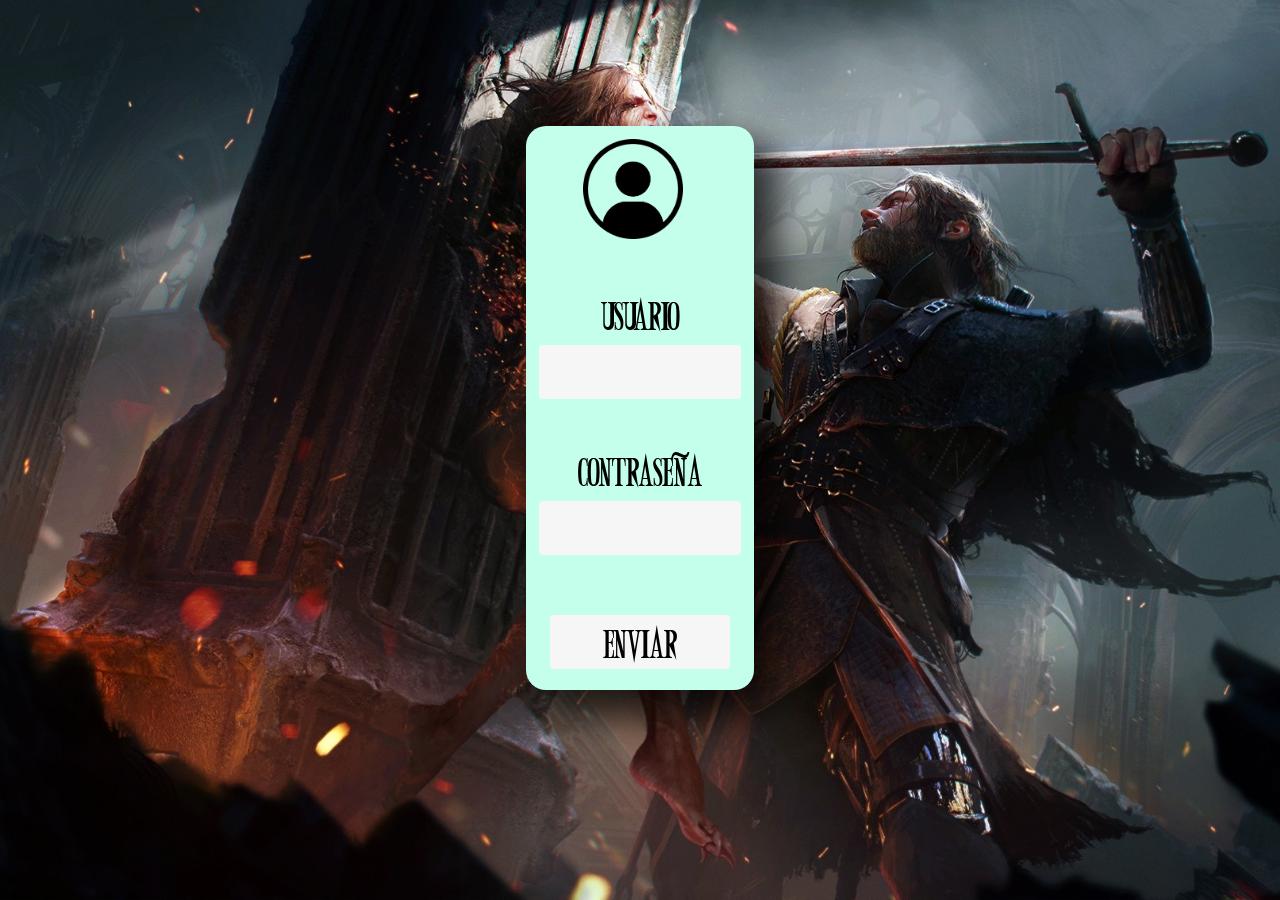
<file: Loginv2/src/main/webapp/Index.html>
<!DOCTYPE html>
<html>
	<head>
		<meta charset="ISO-8859-1">
		<title>Cartas Gwent</title>
		<link rel="stylesheet" href="Index.css" type="text/css">
		<link rel="shortcut icon" href="icon.png">
	</head>
	<body>
		<form action="Index.jsp">
			<div align="center">
				<table  >
					<tr>
						<td class="img" align="center" colspan="2">
							<img width="100px" height="100px" src="usuario.png.png">
						</td>
						</tr>
						<tr>
						<td>
							<p>Usuario <br> 
								<input type="text" name="user" min="1" max="100"></p>
							<p>Contrase�a <br>
								<input type="password" min="1" name="password"></p>
						</td>
						
					</tr>
					<tr align="center">
						<td colspan="2"> <input type="submit" name="Login" value="Enviar"> </td>
					</tr>
					
				</table>
				
			</div>
		</form>
	</body>
</html>
</file>
<file: Loginv2/src/main/webapp/Index.css>
@charset "ISO-8859-1";


div{
	margin-top: 10%;
}
table{
	border-radius: 20px;
	padding: 10px;
	background-color:#C3FFEB;
	-webkit-box-shadow: 20px 21px 36px 7px rgba(0,0,0,0.75);
	-moz-box-shadow: 20px 21px 36px 7px rgba(0,0,0,0.75);
	box-shadow: 20px 21px 36px 7px rgba(0,0,0,0.75);
	
}

td.img{
	padding-right: 15px
}

body{
	background-image: url("a.jpg");
	background-size: cover;
	background-attachment: fixed;
	background-repeat: no-repeat;
}


@font-face {
  font-family: ARMYD;
  font-style: normal;
  src: url(ARMYD.TTF) format("truetype");
}

*{
	font-family: ARMYD;
	font-size: 40px;
}

input{
	width:180px;
	padding:3px 10px;
	border:1px solid #f6f6f6;
	border-radius:3px;
	background-color:#f6f6f6;
	margin:8px 0;
	display:inline-block;
}

input[type="submit"]:hover{
	cursor:pointer;
	transition:all .5s ease-in-out;
	overflow:hidden;
	box-shadow: 0px 0px 15px 15px #000000;
	-webkit-box-shadow: 0px 0px 15px 15px #000000;
}

p{
	text-align: center;
}
</file>
